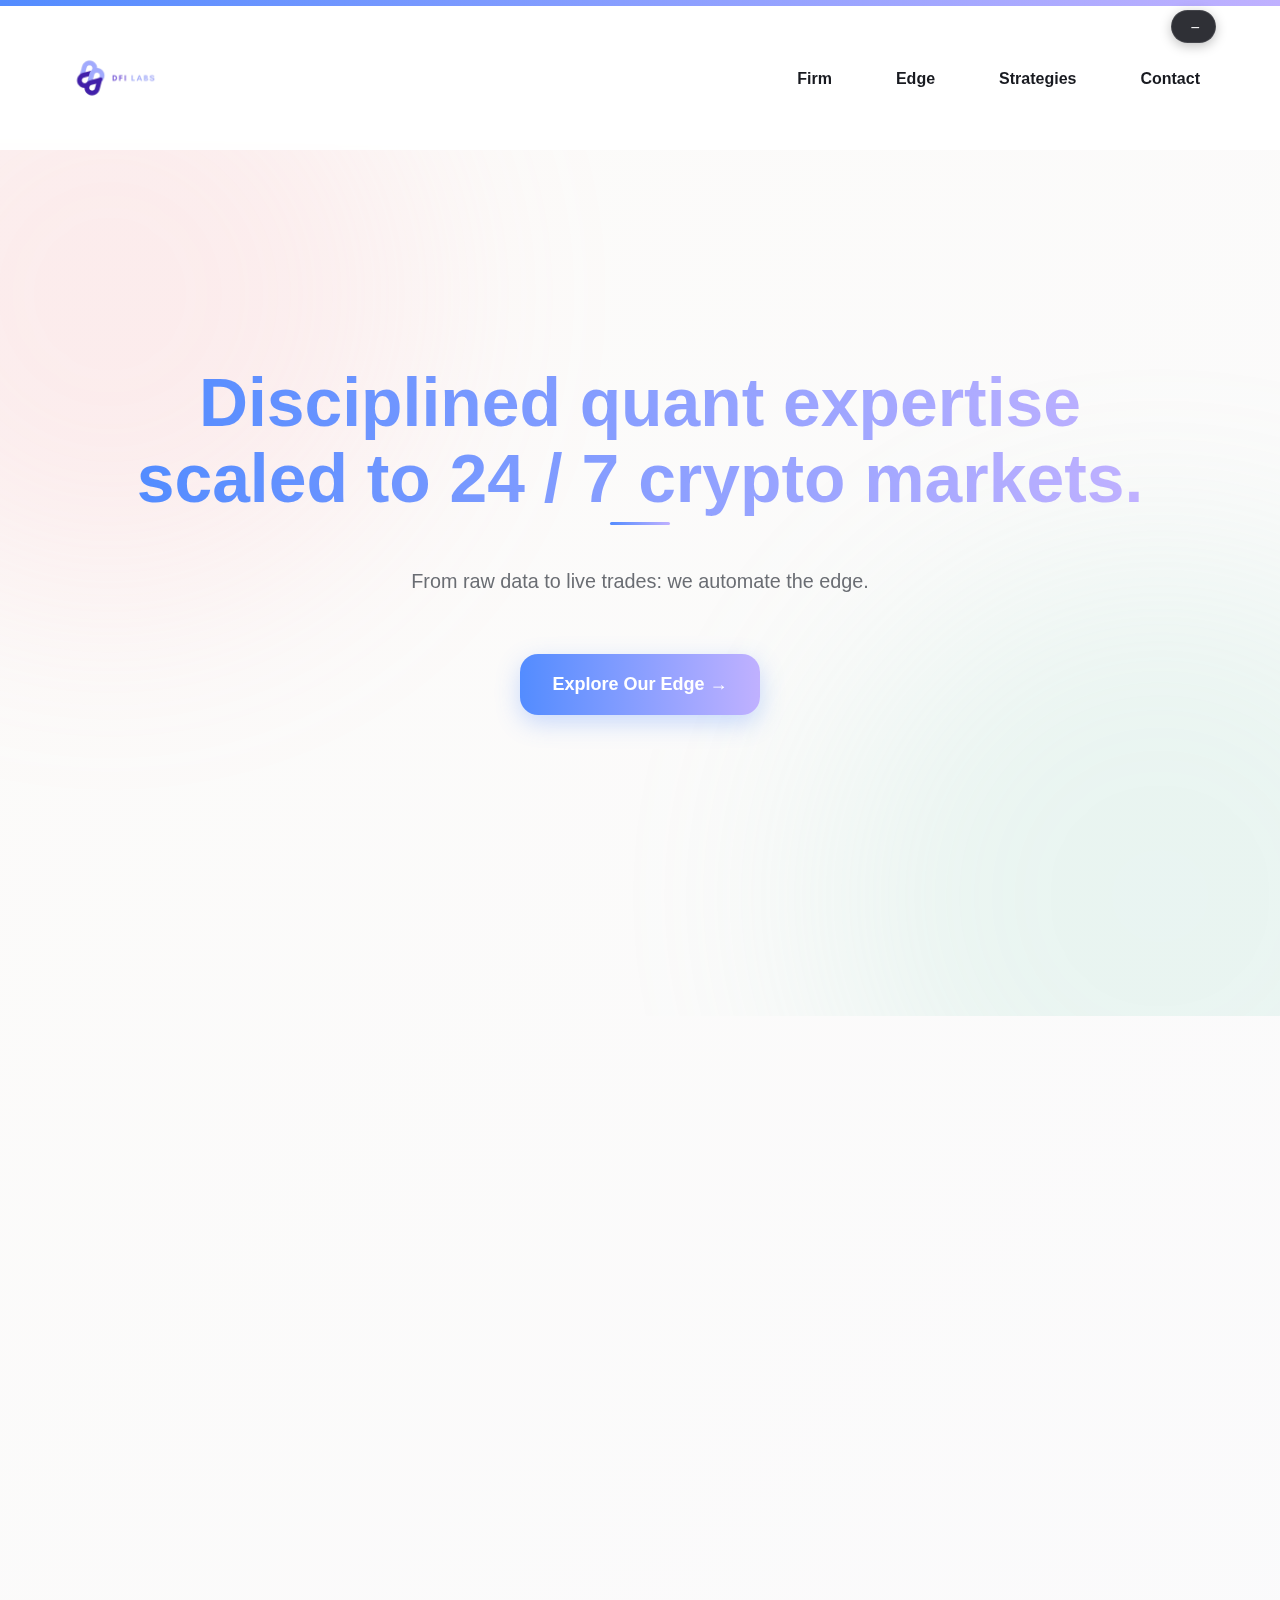
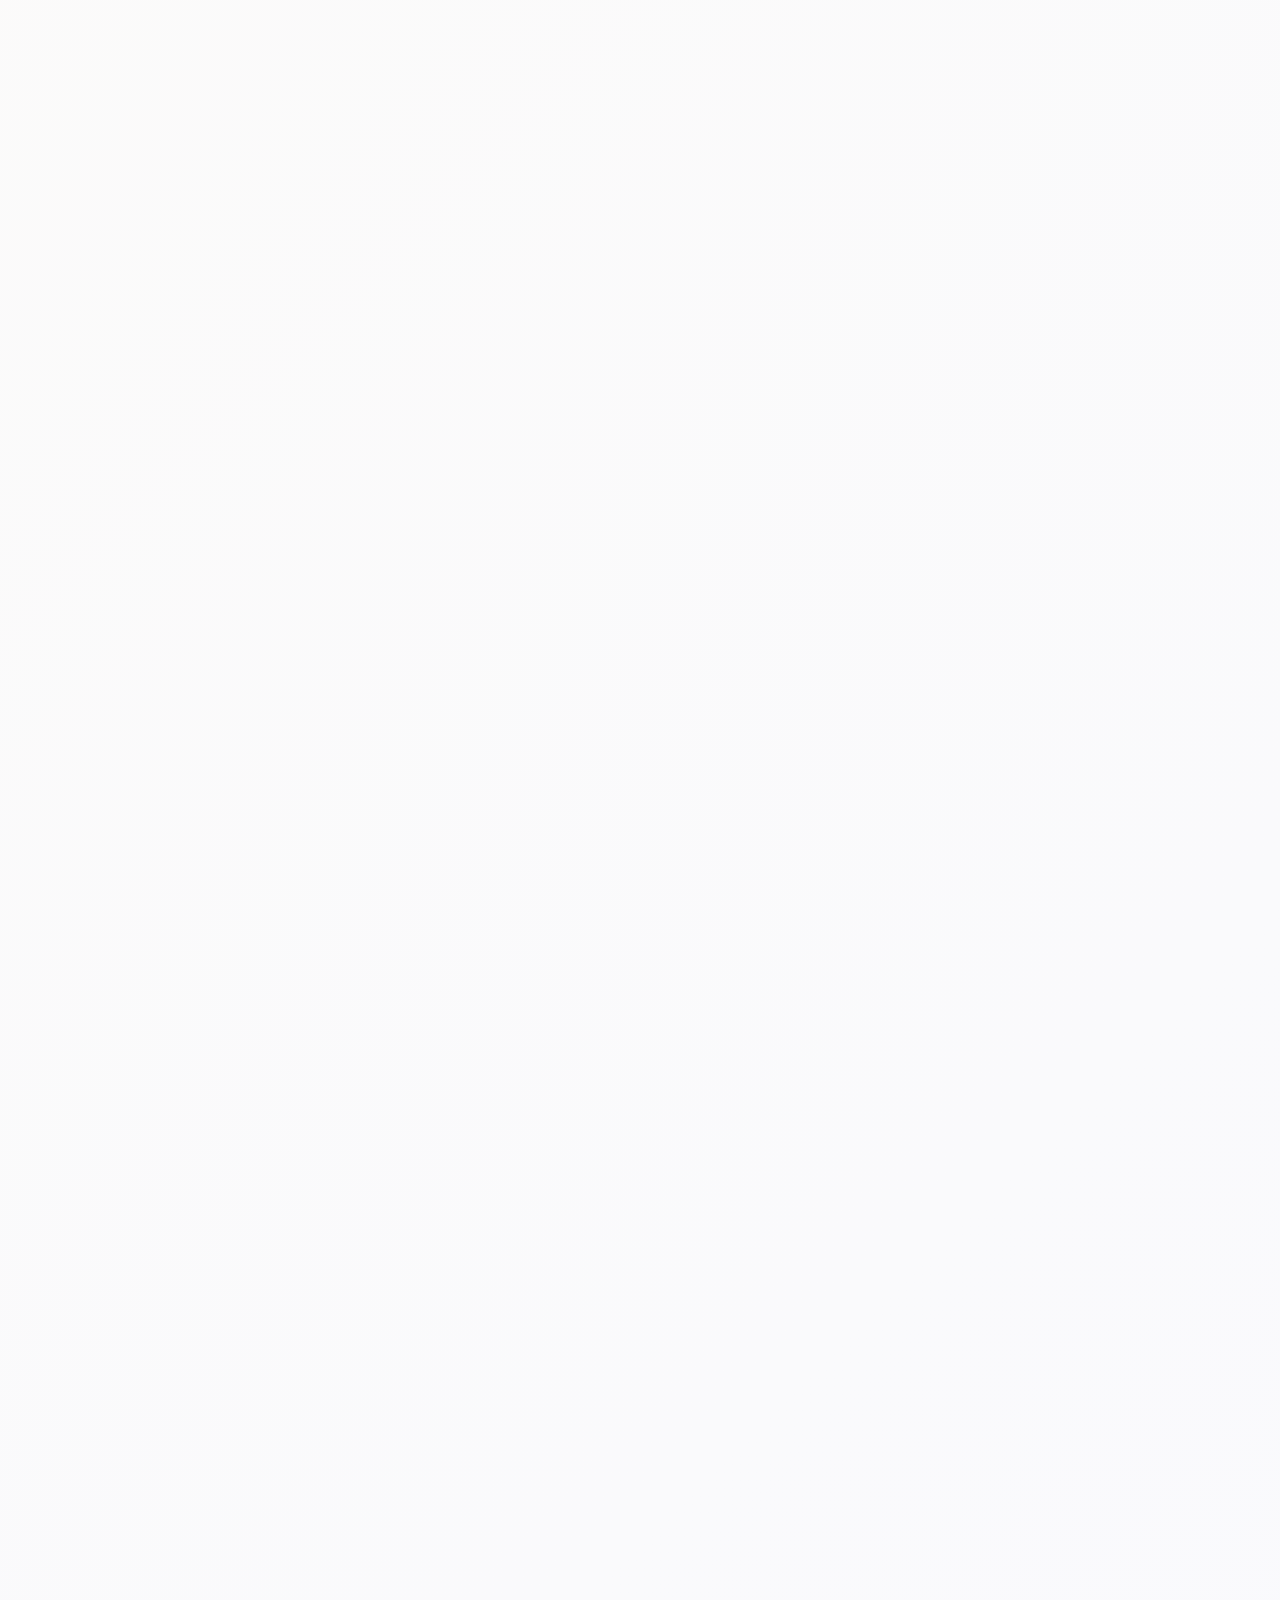
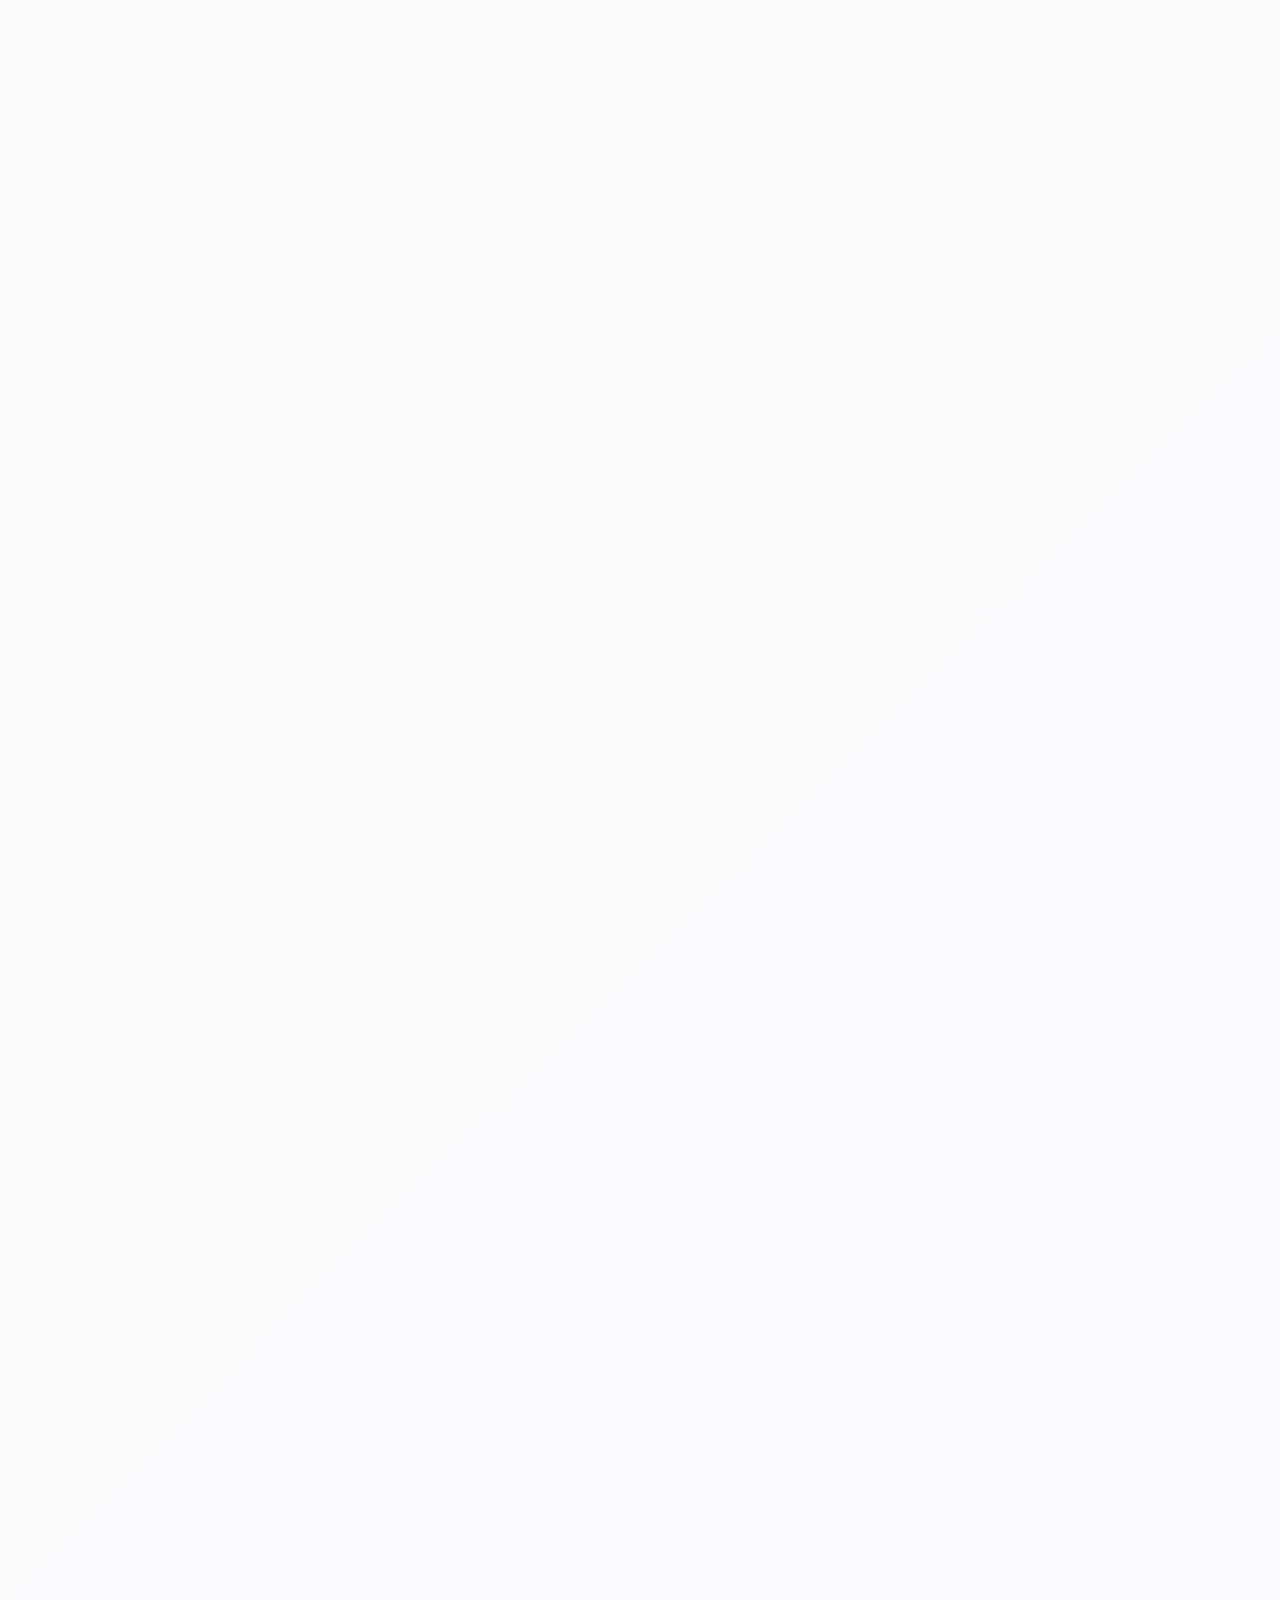
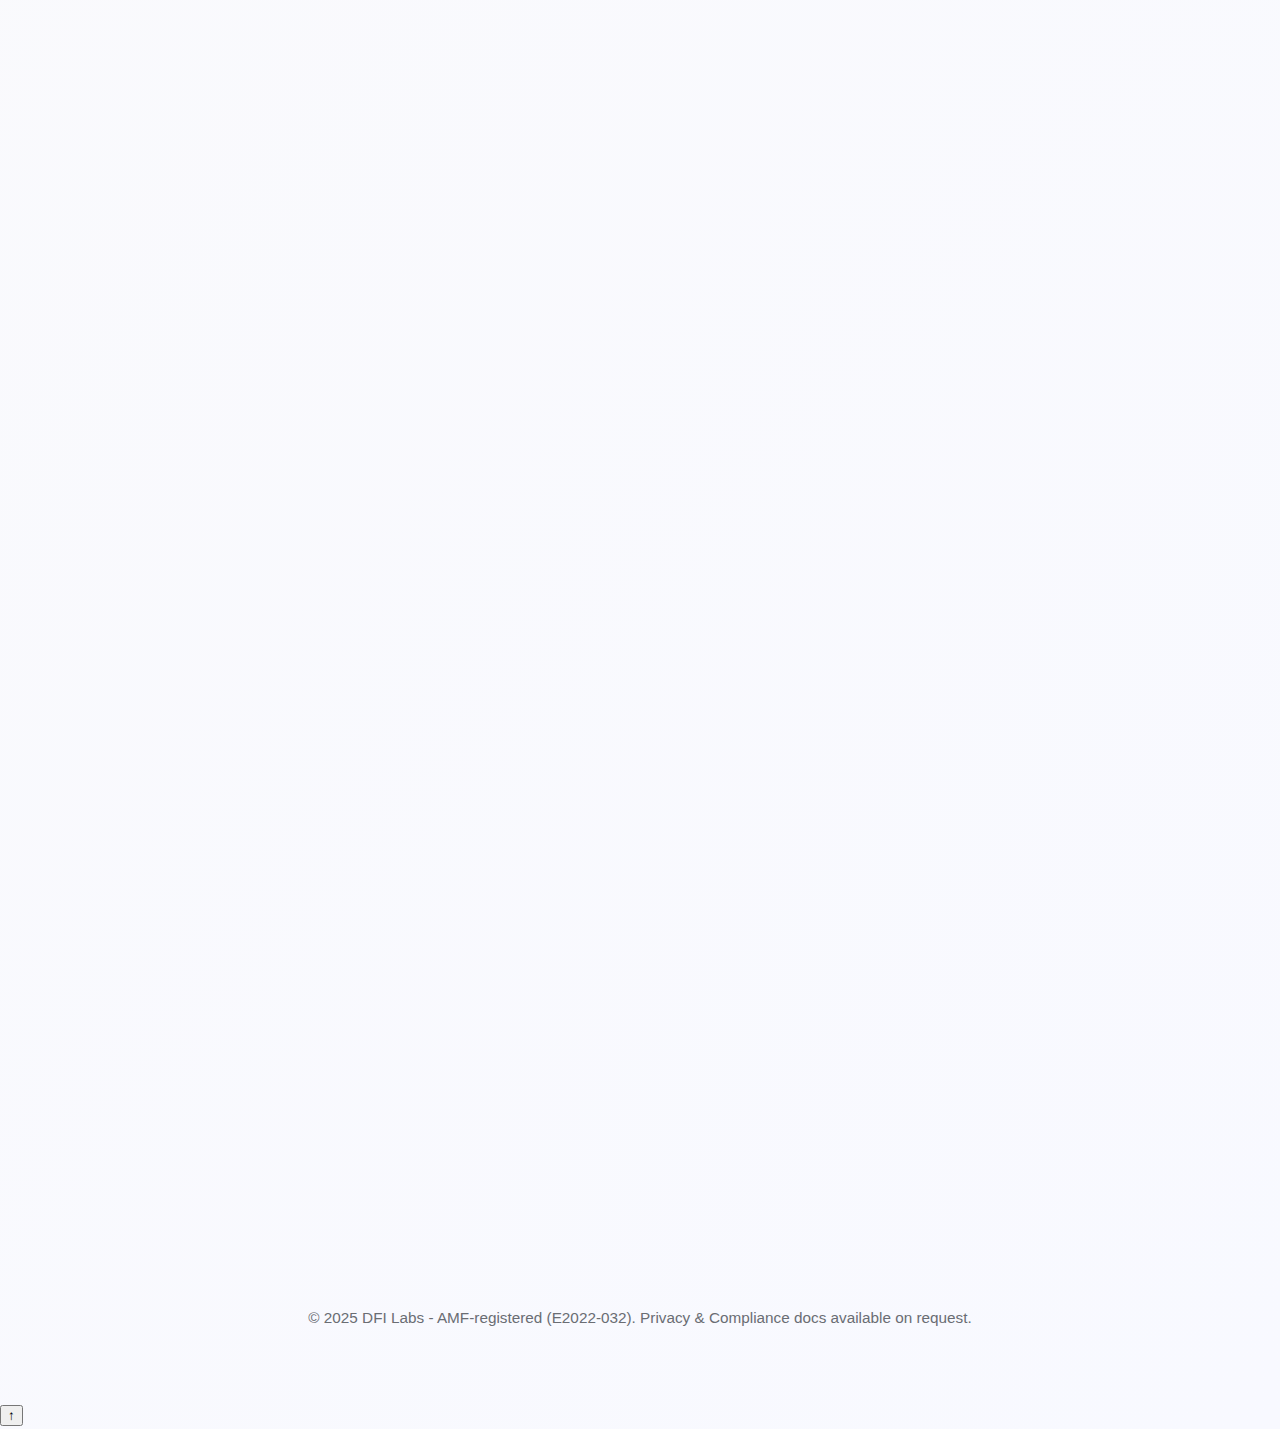
<file: index.html>
<!DOCTYPE html>
<html lang="en">
<head>
<link rel="preconnect" href="https://api.binance.com">
<meta name="theme-color" content="#538CFF">
<link rel="manifest" href="/assets/manifest.webmanifest">
<meta charset="UTF-8">
<title>DFI Labs</title>
<meta name="description" content="DFI Labs – Paris‑based quantitative crypto asset manager delivering disciplined research and 24 / 7 trading expertise.">
<link rel="canonical" href="https://dfi-labs.com/">
<meta property="og:type" content="website">
<meta property="og:url" content="https://dfi-labs.com/">
<meta property="og:title" content="DFI Labs – Quant Crypto Asset Manager">
<meta property="og:description" content="Disciplined quant expertise scaled to 24 / 7 crypto markets.">
<meta property="og:image" content="/assets/img/logo.webp">
<meta name="twitter:card" content="summary_large_image">
<link rel="icon" type="image/png" href="/favicon.ico" sizes="192x192">
<link rel="preload" href="/assets/fonts/inter.woff2" as="font" type="font/woff2" crossorigin>
<link rel="preload" href="/assets/fonts/inter-italic.woff2" as="font" type="font/woff2" crossorigin>
<meta name="viewport" content="width=device-width,initial-scale=1">
<!-- ================================  STYLE  ================================ -->
<style>
/* === FONT & ROOT ======================================================== */
@font-face{font-family:Inter;font-weight:400 700;font-display:swap;
  src:url("/assets/fonts/inter.woff2") format("woff2")}
@font-face{font-family:Inter;font-style:italic;font-weight:400 700;font-display:swap;
  src:url("/assets/fonts/inter-italic.woff2") format("woff2")}
:root{
  --bg:#FCFBF9;--fg:#181A20;--muted:#6A6D73;--radius:18px;
  --c1:#538CFF;--c2:#FF97A4;--c3:#83D6BB;--c4:#C0B1FF;
  --border:#E2DFD8;--depth-sm:0 3px 6px rgba(0,0,0,.05),0 1px 2px rgba(0,0,0,.08);
  --depth-lg:0 14px 34px rgba(0,0,0,.1);
}
html,body{margin:0;background:linear-gradient(135deg,var(--bg) 0%,#f8f9ff 100%);max-width:100%;
  font:18px/1.6 Inter,Arial,sans-serif;color:var(--fg);scroll-behavior:smooth;
  min-height:100vh;overflow-x:hidden;scrollbar-width:thin;scrollbar-color:rgba(83,140,255,.3) transparent}
html::-webkit-scrollbar{width:8px}
html::-webkit-scrollbar-track{background:transparent}
html::-webkit-scrollbar-thumb{background:rgba(83,140,255,.3);border-radius:4px;transition:background .3s ease}
html::-webkit-scrollbar-thumb:hover{background:rgba(83,140,255,.6)}

/* === PRICE CHIP & RIBBON ============================================== */
#ribbon{position:fixed;top:0;left:0;right:0;height:6px;z-index:900;
  background:linear-gradient(90deg,var(--c1),var(--c4));}
#chip{position:fixed;top:10px;right:5%;z-index:901;display:flex;align-items:center;gap:8px;
  padding:8px 16px 8px 20px;border-radius:24px;font:600 15px/1 Inter;
  color:#fff;background:rgba(24,26,32,.9);backdrop-filter:blur(6px);
  box-shadow:0 3px 12px rgba(0,0,0,.25);transition:all .3s cubic-bezier(.4,.75,.4,1);
  cursor:pointer;border:1px solid rgba(255,255,255,.1)}
#chip:hover{transform:translateY(-2px);box-shadow:0 8px 24px rgba(0,0,0,.4);
  background:rgba(24,26,32,.95);border-color:rgba(83,140,255,.3)}
@media(max-width:640px){#chip{right:10px}}
@keyframes bump{0%,100%{transform:scale(1)}40%{transform:scale(1.08)}}
#chip.bump{animation:bump .4s cubic-bezier(.45,.09,.26,1.28)}

/* === NAV =============================================================== */
nav{position:sticky;top:6px;z-index:850;display:flex;align-items:center;
  padding:12px 5%;background:rgba(255,255,255,.9);backdrop-filter:blur(8px)}
nav img{height:120px;transition:all .3s cubic-bezier(.4,.75,.4,1);cursor:pointer}
nav img:hover{transform:scale(1.05);filter:brightness(1.1)}
nav ul{display:flex;gap:32px;margin-left:auto;list-style:none;padding:0;font-weight:600}
nav a{color:var(--fg);position:relative;text-decoration:none;padding:8px 16px;border-radius:8px;
      transition:all .3s cubic-bezier(.4,.75,.4,1);font-size:16px}
nav a:hover{color:var(--c1);background:rgba(83,140,255,.08);transform:translateY(-1px)}
nav a.active{color:var(--c1);background:rgba(83,140,255,.12)}
nav a.active::after{content:"";position:absolute;left:50%;right:50%;bottom:-5px;height:3px;
                    background:linear-gradient(90deg,var(--c1),var(--c4));border-radius:2px;
                    transform:translateX(-50%);transition:all .3s ease}
nav a:hover::after{left:16px;right:16px;transform:none}
#burger{display:none;background:none;border:0;font-size:32px;margin-left:auto}
@media(max-width:680px){#burger{display:block}
  nav ul{position:fixed;inset:0 0 0 auto;width:240px;padding:120px 26px 0;
         flex-direction:column;gap:24px;transform:translateX(100%);
         background:#fff;transition:.35s transform ease;box-shadow:-6px 0 16px rgba(0,0,0,.08)}
  nav ul.show{transform:none}}

/* === HERO ============================================================== */
.hero div{text-align:center;position:relative;z-index:2}
.hero{display:flex;align-items:center;justify-content:center;min-height:88vh;padding:0 5% 80px;
  position:relative;overflow:hidden}
.hero::before,.hero::after{content:"";position:absolute;border-radius:50%;filter:blur(110px);opacity:.14;
  animation:float 6s ease-in-out infinite}
.hero::before{width:620px;height:620px;left:-200px;top:-160px;background:var(--c2);
  animation-delay:-3s}
.hero::after{width:680px;height:680px;right:-220px;bottom:-220px;background:var(--c3)}
@keyframes float{0%,100%{transform:translateY(0px) rotate(0deg)}50%{transform:translateY(-20px) rotate(180deg)}}
.hero h1{font:700 clamp(2.3rem,5.3vw,4.3rem)/1.12 Inter,sans-serif;margin:0;
  background:linear-gradient(90deg,var(--c1),var(--c4));-webkit-background-clip:text;color:transparent;
  opacity:0;transform:translateY(20px);transition:opacity .8s ease,transform .8s ease;
  position:relative}
.hero h1.show{opacity:1;transform:translateY(0)}
.hero h1::after{content:"";position:absolute;bottom:-8px;left:50%;transform:translateX(-50%);
  width:60px;height:3px;background:linear-gradient(90deg,var(--c1),var(--c4));
  border-radius:2px;opacity:0;transition:opacity .8s ease .4s}
.hero h1.show::after{opacity:1}
.hero p{max-width:60ch;margin:48px auto 0;color:var(--muted);
  opacity:0;transform:translateY(16px);transition:opacity .8s ease .15s,transform .8s ease .15s;
  font-size:1.1rem;line-height:1.7}
.hero p.show{opacity:1;transform:translateY(0)}
.hero-cta{opacity:0;transform:translateY(20px);transition:opacity .8s ease .3s,transform .8s ease .3s;
  margin-top:56px}
.hero-cta.show{opacity:1;transform:translateY(0)}
.hero-cta:hover{transform:translateY(-2px);box-shadow:0 12px 32px rgba(83,140,255,.4)!important}

/* === SECTION TEMPLATE ================================================== */
section{padding:140px 5%;transform:translateZ(0);will-change:transform}
section.reveal{opacity:0;transform:translateY(60px) scale(0.98);transition:all 1.2s cubic-bezier(0.25, 0.46, 0.45, 0.94);
  backface-visibility:hidden;perspective:1000px}
section.reveal.show{opacity:1!important;transform:translateY(0) scale(1)!important}
section h2{font:700 clamp(2rem,4vw,3rem)/1.2 Inter,sans-serif;margin:0 0 24px;
  color:var(--fg);position:relative;display:inline-block;transform:translateZ(0)}
section h2 span{font-weight:400;margin-left:12px;opacity:.6}

/* === APPLE-STYLE SCROLL ENHANCEMENTS ================================== */
*{scroll-behavior:smooth}
html{-webkit-overflow-scrolling:touch;scroll-behavior:smooth}
body{overscroll-behavior:contain;scroll-behavior:smooth}

/* Enhanced card animations */
.card{transform:translateZ(0);will-change:transform,box-shadow;backface-visibility:hidden}
.card:hover{transform:translateY(-4px);box-shadow:0 16px 32px rgba(0,0,0,.12),0 8px 16px rgba(0,0,0,.08)}

/* Smooth hero parallax */
.hero{transform:translateZ(0);will-change:transform;backface-visibility:hidden}

/* Enhanced navigation */
nav{transform:translateZ(0);will-change:backdrop-filter,background;backface-visibility:hidden}

/* === EDGE GRID ======================================================== */
.grid{display:grid;gap:44px;margin-top:80px;grid-template-columns:repeat(auto-fit,minmax(340px,1fr))}
.card{background:#fff;border-radius:var(--radius);padding:42px 38px;box-shadow:var(--depth-sm);
  transition:all .4s cubic-bezier(.4,.75,.4,1);position:relative;overflow:hidden;
  border:1px solid rgba(83,140,255,.08)}
.card::before{content:"";position:absolute;top:0;left:0;right:0;height:4px;
  background:linear-gradient(90deg,var(--c1),var(--c4));transform:scaleX(0);
  transition:transform .4s cubic-bezier(.4,.75,.4,1)}
.card:hover{transform:translateY(-12px);box-shadow:0 20px 40px rgba(0,0,0,.12),0 8px 16px rgba(0,0,0,.08);
  border-color:rgba(83,140,255,.2)}
.card:hover::before{transform:scaleX(1)}
.card strong{font-size:21px;display:block;margin-bottom:12px;color:var(--fg);
  transition:color .3s ease}
.card:hover strong{color:var(--c1)}
.card p{transition:color .3s ease}
.card:hover p{color:var(--fg)}
.icon{width:42px;height:42px;margin-bottom:22px;transition:transform .3s ease,filter .3s ease}
.card:hover .icon{transform:scale(1.1);filter:brightness(1.1)}

/* === STRATEGY SUITE - UNIQUE DESIGN ================================== */
.strategies-container{display:flex;flex-direction:column;gap:32px;margin-top:48px;max-width:1200px;margin-left:auto;margin-right:auto}
.strategy-item{display:flex;align-items:center;gap:48px;padding:48px;background:linear-gradient(135deg,rgba(255,255,255,.9),rgba(248,249,255,.9));
  border-radius:24px;border:1px solid rgba(83,140,255,.1);transition:all .4s ease;position:relative;overflow:hidden}
.strategy-item::before{content:"";position:absolute;left:0;top:0;bottom:0;width:6px;
  background:linear-gradient(180deg,var(--c1),var(--c4));transform:scaleY(0);
  transition:transform .4s cubic-bezier(.4,.75,.4,1)}
.strategy-item:hover{transform:translateY(-2px);box-shadow:0 12px 24px rgba(0,0,0,.08);
  border-color:rgba(83,140,255,.2)}
.strategy-item:hover::before{transform:scaleY(1)}
.strategy-icon{width:80px;height:80px;background:linear-gradient(135deg,var(--c1),var(--c4));
  border-radius:20px;display:flex;align-items:center;justify-content:center;
  flex-shrink:0;transition:all .3s ease}
.strategy-icon img{width:40px;height:40px;filter:brightness(0) invert(1)}
.strategy-item:hover .strategy-icon{transform:scale(1.05)}
.strategy-content{flex:1}
.strategy-title{font:700 24px/1.2 Inter,sans-serif;margin:0 0 12px;color:var(--fg);
  transition:color .3s ease}
.strategy-item:hover .strategy-title{color:var(--c1)}
.strategy-desc{font-size:16px;line-height:1.6;color:var(--muted);margin:0;
  transition:color .3s ease}
.strategy-item:hover .strategy-desc{color:var(--fg)}
@media(max-width:768px){
  .strategy-item{flex-direction:column;text-align:center;gap:24px;padding:32px}
  .strategy-item:hover{transform:translateY(-4px)}
}

/* === INVESTMENT CTA =================================================== */
.investment-cta{display:grid;grid-template-columns:2fr 1fr;gap:60px;max-width:1200px;margin:60px auto 0;
  background:linear-gradient(135deg,rgba(255,255,255,.95),rgba(248,249,255,.95));
  border-radius:24px;padding:60px;box-shadow:0 16px 48px rgba(0,0,0,.08);
  border:1px solid rgba(83,140,255,.1)}
.cta-content h3{font:700 32px/1.2 Inter,sans-serif;margin:0 0 20px;color:var(--fg)}
.cta-content p{font-size:18px;line-height:1.6;color:var(--muted);margin:0 0 40px;max-width:500px}
.cta-actions{display:flex;gap:20px;flex-wrap:wrap}
.primary-btn{display:inline-block;padding:16px 32px;background:linear-gradient(90deg,var(--c1),var(--c4));
  color:#fff;text-decoration:none;border-radius:var(--radius);font-weight:600;font-size:16px;
  transition:all .3s ease;box-shadow:0 8px 24px rgba(83,140,255,.3)}
.primary-btn:hover{transform:translateY(-2px);box-shadow:0 12px 32px rgba(83,140,255,.4)}
.secondary-btn{display:inline-block;padding:16px 32px;border:2px solid var(--c1);color:var(--c1);
  text-decoration:none;border-radius:var(--radius);font-weight:600;font-size:16px;
  transition:all .3s ease}
.secondary-btn:hover{background:var(--c1);color:#fff;transform:translateY(-2px)}
.contact-info{display:flex;flex-direction:column;gap:32px;justify-content:center}
.info-item strong{display:block;font-size:16px;color:var(--fg);margin-bottom:8px;font-weight:600}
.info-item p{font-size:15px;color:var(--muted);margin:0;line-height:1.5}
@media(max-width:768px){
  .investment-cta{grid-template-columns:1fr;gap:40px;padding:40px;margin:40px 20px 0}
  .cta-actions{flex-direction:column}
  .cta-content h3{font-size:28px}
}

/* === TEAM GRID ========================================================= */
.team{display:grid;gap:40px;grid-template-columns:repeat(auto-fit,minmax(300px,1fr));margin-top:60px;
  max-width:1400px;margin-left:auto;margin-right:auto;position:relative}
.team::before{content:"";position:absolute;top:-40px;left:-40px;right:-40px;bottom:-40px;
  background:radial-gradient(circle at 20% 80%,rgba(83,140,255,.03) 0%,transparent 50%),
             radial-gradient(circle at 80% 20%,rgba(192,177,255,.03) 0%,transparent 50%);
  border-radius:32px;z-index:-1}
.member{text-align:center;opacity:0;transform:translateY(30px);transition:.9s opacity,.9s transform;
  padding:32px 24px;border-radius:24px;background:linear-gradient(135deg,rgba(255,255,255,.95),rgba(248,249,255,.95));
  box-shadow:0 8px 32px rgba(0,0,0,.08);transition:all .4s cubic-bezier(.4,.75,.4,1);
  border:1px solid rgba(83,140,255,.08);position:relative;overflow:hidden}
.member::before{content:"";position:absolute;top:0;left:0;right:0;height:4px;
  background:linear-gradient(90deg,var(--c1),var(--c4));transform:scaleX(0);
  transition:transform .4s cubic-bezier(.4,.75,.4,1)}
.member:hover{transform:translateY(-4px);box-shadow:0 12px 24px rgba(0,0,0,.1);
  border-color:rgba(83,140,255,.2)}
.member:hover::before{transform:scaleX(1)}
.member.show{opacity:1;transform:none}
.member img{width:140px;height:140px;border-radius:50%;object-fit:cover;filter:grayscale(100%);
  box-shadow:0 8px 24px rgba(0,0,0,.15);margin-bottom:20px;transition:all .4s ease;
  border:4px solid transparent;position:relative}
.member img::after{content:"";position:absolute;inset:-4px;border-radius:50%;
  background:linear-gradient(45deg,var(--c1),var(--c4));z-index:-1;opacity:0;
  transition:opacity .3s ease}
.member:hover img{transform:scale(1.03);
  border-color:rgba(83,140,255,.3);box-shadow:0 8px 20px rgba(83,140,255,.15)}
.member:hover img::after{opacity:1}
#yuval{object-position:50% 22%}
#flavien{object-position:50% 30%}
#leo{object-position:50% 28%}
#louis{object-position:50% 26%}
#olivier{object-position:50% 38%}
#hadrien{object-position:50% 30%}
.member h3{font:700 22px/1.2 Inter,sans-serif;margin:0 0 8px;color:var(--fg);
  transition:color .3s ease;letter-spacing:-0.02em}
.member:hover h3{color:var(--c1)}
.member p{font-size:16px;color:var(--muted);transition:color .3s ease;font-weight:500;
  margin:0 0 12px}
.member:hover p{color:var(--fg)}
.member .bio{font-size:15px;color:var(--muted);line-height:1.5;margin-top:8px;
  transition:color .3s ease;max-width:280px;margin-left:auto;margin-right:auto}
.member:hover .bio{color:var(--fg)}
.member.founder{background:linear-gradient(135deg,rgba(83,140,255,.05),rgba(192,177,255,.05));
  border:2px solid rgba(83,140,255,.15);transform:scale(1.02)}
.member.founder::before{background:linear-gradient(90deg,var(--c1),var(--c4),var(--c1));
  background-size:200% 100%;animation:shimmer 3s ease-in-out infinite}
@keyframes shimmer{0%,100%{background-position:200% 0}50%{background-position:-200% 0}}
.member.founder:hover{transform:translateY(-12px) scale(1.02)}

/* === RISK & GOVERNANCE CARD =========================================== */
.card.risk-governance{background:#fff;border-radius:var(--radius);padding:42px 38px;box-shadow:var(--depth-sm);
  transition:transform .3s cubic-bezier(.4,.75,.4,1),box-shadow .3s}
.card.risk-governance:hover{transform:translateY(-8px);box-shadow:var(--depth-lg)}
.card.risk-governance strong{font-size:21px;display:block;margin-bottom:12px}
.card.risk-governance p{font-size:1rem;color:var(--muted);}
#yuval{object-position:50% 22%}#flavien{object-position:50% 30%}#leo{object-position:50% 28%}#louis{object-position:50% 26%}#olivier{object-position:50% 38%}#hadrien{object-position:50% 30%}
#yuval{object-position:50% 22%}#flavien{object-position:50% 30%}#leo{object-position:50% 28%}#louis{object-position:50% 26%}#olivier{object-position:50% 38%}#hadrien{object-position:50% 30%}
</style>
<link rel="stylesheet" href="css/style.css"></head>
<body>
<!-- ================= PRICE CHIP + RIBBON ============================== -->
<div id="ribbon"></div>
<div id="chip"><span id="btc">–</span></div>

<!-- ================= NAVIGATION ======================================= -->
<nav>
  <img loading="lazy" src="/assets/img/logo.webp" alt="DFI Labs logo">
  <button id="burger" aria-label="menu">☰</button>
  <ul id="nav">
    <li><a href="#firm">Firm</a></li><li><a href="#edge">Edge</a></li>
    <li><a href="#suite">Strategies</a></li><li><a href="#contact">Contact</a></li>
  </ul>
</nav>

<!-- ================= HERO ============================================ -->
<header class="hero">
  <div>
    <h1 class="reveal show">Disciplined quant expertise<br>scaled to 24 / 7 crypto markets.</h1>
    <p class="reveal show">From raw data to live trades: we automate the edge.</p>
    <a href="#contact" class="hero-cta reveal show" style="display:inline-block;padding:16px 32px;
       background:linear-gradient(90deg,var(--c1),var(--c4));color:#fff;text-decoration:none;
       border-radius:var(--radius);font-weight:600;transition:all .3s ease;
       box-shadow:0 8px 24px rgba(83,140,255,.3)">
      Explore Our Edge →
    </a>
  </div>
</header>

<main>
<!-- ===== Firm ========================================================= -->
<section id="firm" class="reveal">
  <h2>Who We Are <span style="color:var(--muted);font-size:28px">01.</span></h2>
  <p style="max-width:62ch">DFI Labs is a Paris-based crypto asset manager established in 2019. We deliver institutional-grade risk governance, in-house technology and performance-driven research.</p>
</section>

<!-- ===== Edge ========================================================= -->
<section id="edge" class="reveal">
  <h2>Our Edge <span style="color:var(--muted);font-size:28px">02.</span></h2>
  <div class="grid">
    <div class="card reveal">
      <img class="icon" loading="lazy" src="assets/icons/alpha.svg?v=4" alt="" />
      <strong>Alpha-Discovery Expertise</strong>
      <p>25 + years of systematic research turning raw crypto data into repeatable trading edge.</p>
    </div>
    <div class="card reveal">
      <img class="icon" loading="lazy" src="assets/icons/research.svg?v=4" alt="" />
      <strong>Research Engine</strong><p>Factor & ML models validated on our proprietary back-test grid.</p>
    </div>
    <div class="card reveal">
      <img class="icon" loading="lazy" src="assets/icons/execution.svg?v=4" alt="" />
      <strong>24 / 7 Execution</strong><p>Low-latency smart router that prioritises maker liquidity and streams real-time risk metrics.</p>
    </div>
    <!-- ===== Risk & Governance Card (Fits with Other Cards) ============ -->
    <div class="card risk-governance reveal">
      <img class="icon" loading="lazy" src="assets/icons/risk.svg?v=4" alt="" />
      <strong>Risk & Governance</strong>
      <p>AMF‑registered; proactive exchange‑exit playbook (FTX 2022).</p>
    </div>
  </div>
</section>

<!-- ===== Strategy Suite ============================================== -->
<section id="suite" class="reveal">
  <h2>Strategy Suite <span style="color:var(--muted);font-size:28px">03.</span></h2>
  <div class="strategies-container">
    <div class="strategy-item reveal">
      <div class="strategy-icon">
        <img loading="lazy" src="assets/icons/vision.svg?v=4" alt="" />
      </div>
      <div class="strategy-content">
        <h3 class="strategy-title">Vision - Directional</h3>
        <p class="strategy-desc">Selective long exposure with dynamic hedging powered by factor & sentiment regimes.</p>
      </div>
    </div>
    <div class="strategy-item reveal">
      <div class="strategy-icon">
        <img loading="lazy" src="assets/icons/descartes.svg?v=4" alt="" />
      </div>
      <div class="strategy-content">
        <h3 class="strategy-title">Descartes - Market-Neutral</h3>
        <p class="strategy-desc">Cross-sectional long-short harvesting dispersion across 100 + liquid tokens.</p>
      </div>
    </div>
    <div class="strategy-item reveal">
      <div class="strategy-icon">
        <img loading="lazy" src="assets/icons/smartarb.svg?v=4" alt="" />
      </div>
      <div class="strategy-content">
        <h3 class="strategy-title">SmartArb - Delta-Neutral</h3>
        <p class="strategy-desc">Basis capture between futures/perps and spot pairs for low-volatility yield.</p>
      </div>
    </div>
  </div>
</section>

<!-- ===== Leadership  ================================================== -->
<section class="reveal">
  <h2>Leadership <span style="color:var(--muted);font-size:28px">04.</span></h2>
  <div class="team">
    <div class="member">
      <img loading="lazy" id="louis" id="louis" id="louis" src="/img/team/louis.webp" id="louis"    alt="Louis Benassy">
      <h3>Louis Benassy</h3><p>COO</p>
      <p class="bio">Crypto-asset specialist; co-founded Chainvest (2017). MSc/BSc Finance, Cass &amp; NUS.</p>
    </div>
    <div class="member founder">
      <img loading="lazy" id="olivier" id="olivier" id="olivier" src="/img/team/olivier.webp" id="olivier"  alt="Olivier Chevillon">
      <h3>Olivier Chevillon</h3><p>Founder &amp; CIO</p>
      <p class="bio">20 + years managing quantitative strategies for tier-1 hedge funds. MBA INSEAD, MSc ENSAE.</p>
    </div>
    <div class="member">
      <img loading="lazy" id="hadrien" id="hadrien" id="hadrien" src="/img/team/hadrien.webp" id="hadrien"  alt="Hadrien Darmon">
      <h3>Hadrien Darmon</h3><p>CTO &amp; Quant</p>
      <p class="bio">Principal PM at Method Investments. CentraleSupélec &amp; Paris-Assas.</p>
    </div>
    <div class="member">
      <img loading="lazy" id="yuval" id="yuval" id="yuval" src="/img/team/yuval.webp" id="yuval"    alt="Yuval Reisman">
      <h3>Yuval Reisman</h3><p>Advisor</p>
      <p class="bio">CEO/co-founder of YRD (market-neutral crypto fund). ex-CEO Hone Capital. MBA INSEAD.</p>
    </div>
    <div class="member">
      <img loading="lazy" id="flavien" id="flavien" id="flavien" src="/img/team/flavien.webp" id="flavien"  alt="Flavien Gelineau">
      <h3>Flavien Gelineau</h3><p>Advisor</p>
      <!-- Deployment trigger -->
      <p class="bio">Data-science &amp; ML expert (top 1 % Kaggle).<br>Ex-Google; ENSTA ParisTech.</p>
    </div>
    <div class="member">
      <img loading="lazy" id="leo" id="leo" id="leo" src="/img/team/leo.webp" id="leo"      alt="Leo Rene">
      <h3>Leo Rene</h3><p>Quant Researcher</p>
      <p class="bio">Data &amp; ML-focused; Researcher at Qube.<br>ENSAE &amp; École Polytechnique.</p>
    </div>
  </div>
</section>

<!-- ===== Contact ====================================================== -->
<section id="contact" class="reveal">
  <h2>Investment Inquiry <span style="color:var(--muted);font-size:28px">05.</span></h2>
  <div class="investment-cta">
    <div class="cta-content">
      <h3>Ready to explore institutional crypto strategies?</h3>
      <p>Connect with our team to discuss investment opportunities, risk management, and portfolio allocation strategies tailored to your institutional needs.</p>
      <div class="cta-actions">
        <a href="mailto:hello@dfi-labs.com?subject=Investment Consultation Request&body=Hello DFI Labs team,%0D%0A%0D%0AI am interested in scheduling a consultation to discuss institutional crypto investment opportunities.%0D%0A%0D%0APlease let me know your availability.%0D%0A%0D%0ABest regards," class="primary-btn">Schedule Consultation</a>
        <a href="mailto:hello@dfi-labs.com?subject=General Inquiry&body=Hello DFI Labs team,%0D%0A%0D%0AI would like to learn more about your services.%0D%0A%0D%0APlease provide additional information.%0D%0A%0D%0ABest regards," class="secondary-btn">General Inquiry</a>
      </div>
    </div>
    <div class="contact-info">
      <div class="info-item">
        <strong>Investment Team</strong>
        <p>hello@dfi-labs.com</p>
      </div>
      <div class="info-item">
        <strong>Office</strong>
        <p>14 Avenue du Général-de-Gaulle<br>94160 Saint-Mandé, France</p>
      </div>
    </div>
  </div>
</section>
</main>

<footer style="padding:56px 5% 70px;text-align:center;font-size:.85rem;color:var(--muted)">
  © 2025 DFI Labs - AMF-registered (E2022-032). Privacy &amp; Compliance docs available on request.
</footer>
<button id="toTop" aria-label="Back to top">↑</button>

<!-- ================= SCRIPT ========================================== -->
<script defer>
/* ==== BTC price / ribbon ============================================ */
(function(){
  const chip=document.getElementById('chip'),price=document.getElementById('btc'),rib=document.getElementById('ribbon');
  let last=null;
  async function tick(){
    try{
      const j=await fetch('https://api.binance.com/api/v3/ticker/24hr?symbol=BTCUSDT').then(r=>r.json());
      const p=Math.round(+j.lastPrice),pc=+j.priceChangePercent;
      if(p!==last){last=p;chip.classList.add('bump');chip.addEventListener('animationend',()=>chip.classList.remove('bump'),{once:true})}
      price.textContent=`฿ ${p.toLocaleString()}  ${pc>0?'+':''}${pc.toFixed(2)}%`;
      price.style.color=pc>0?'#19c37d':'#ff6464';
      rib.style.background=pc>0?'linear-gradient(90deg,var(--c3),var(--c1))':'linear-gradient(90deg,var(--c2),var(--c1))';
    }catch(e){}
    setTimeout(tick,6000);
  }
  tick();
})();

/* ==== burger ========================================================= */
const burger=document.getElementById('burger'),nav=document.getElementById('nav');
burger&&burger.addEventListener('click',()=>nav.classList.toggle('show'));

/* ==== scroll spy / back-to-top ====================================== */
const links=[...document.querySelectorAll('nav a')],topBtn=document.getElementById('toTop');
addEventListener('scroll',()=>{
  const y=scrollY+110;
  links.forEach(l=>{
    const s=document.querySelector(l.getAttribute('href'));
    if(!s)return;
    l.classList.toggle('active',s.offsetTop<=y&&s.offsetTop+s.offsetHeight>y);
  });
  topBtn.classList.toggle('show',scrollY>600);
});
topBtn.onclick=()=>scrollTo({top:0,behavior:'smooth'});

/* ==== reveal on scroll ============================================== */
const revealEls=[...document.querySelectorAll('.reveal,.card,.member')];
const ob=new IntersectionObserver((es)=>es.forEach(e=>{
  if(e.isIntersecting){e.target.classList.add('show');ob.unobserve(e.target)}
}),{threshold:.18});
revealEls.forEach(el=>ob.observe(el));

/* ==== staggered team member animations ============================== */
const teamObserver=new IntersectionObserver((entries)=>{
  entries.forEach(entry=>{
    if(entry.isIntersecting){
      const members=entry.target.querySelectorAll('.member');
      members.forEach((member,index)=>{
        setTimeout(()=>member.classList.add('show'),index*150);
      });
      teamObserver.unobserve(entry.target);
    }
  });
},{threshold:.1});
const teamSection=document.querySelector('.team');
if(teamSection)teamObserver.observe(teamSection);

/* ==== hero animations ============================================== */
// Show hero content immediately on load
window.addEventListener('load',()=>{
  const heroElements=document.querySelectorAll('.hero .reveal');
  heroElements.forEach((el,index)=>{
    setTimeout(()=>el.classList.add('show'),index*100);
  });
});

// Also show hero content immediately if already loaded
document.addEventListener('DOMContentLoaded',()=>{
  const heroElements=document.querySelectorAll('.hero .reveal');
  heroElements.forEach((el,index)=>{
    setTimeout(()=>el.classList.add('show'),index*100);
  });
});

/* ==== Apple-style smooth scrolling ================================= */
let isScrolling=false;
let scrollTimeout;
let lastScrollY=0;
let scrollVelocity=0;
let scrollMomentum=0;

// Enhanced scroll behavior
function handleScroll(){
  const currentScrollY=window.scrollY;
  const scrollDelta=currentScrollY-lastScrollY;
  
  // Calculate scroll velocity for momentum
  scrollVelocity=scrollDelta;
  lastScrollY=currentScrollY;
  
  // Add very subtle parallax to hero background
  const hero=document.querySelector('.hero');
  if(hero){
    const parallaxOffset=currentScrollY*0.1;
    hero.style.transform=`translateY(${parallaxOffset}px)`;
  }
  
  // Enhanced navigation blur effect
  const nav=document.querySelector('nav');
  if(nav){
    const blurAmount=Math.min(currentScrollY/100,10);
    nav.style.backdropFilter=`blur(${8+blurAmount}px)`;
    nav.style.background=`rgba(255,255,255,${0.9+blurAmount/100})`;
  }
  
  // Smooth reveal animations with momentum
  const revealElements=document.querySelectorAll('.reveal:not(.show)');
  revealElements.forEach(el=>{
    const rect=el.getBoundingClientRect();
    const windowHeight=window.innerHeight;
    if(rect.top<windowHeight*0.8){
      el.style.transition='all 0.8s cubic-bezier(0.25, 0.46, 0.45, 0.94)';
      el.classList.add('show');
    }
  });
  
  // Clear timeout and set new one
  clearTimeout(scrollTimeout);
  scrollTimeout=setTimeout(()=>{
    isScrolling=false;
  },150);
}

// Light momentum scrolling (disabled for now to fix speed issues)
function applyMomentumScroll(){
  // Disabled to prevent slow scrolling
  return;
}

// Enhanced scroll event with throttling
let ticking=false;
function requestTick(){
  if(!ticking){
    requestAnimationFrame(()=>{
      handleScroll();
      ticking=false;
    });
    ticking=true;
  }
}

// Add scroll event listeners
window.addEventListener('scroll',requestTick,{passive:true});

// Touch momentum for mobile
let touchStartY=0;
let touchStartTime=0;
window.addEventListener('touchstart',(e)=>{
  touchStartY=e.touches[0].clientY;
  touchStartTime=Date.now();
},{passive:true});

window.addEventListener('touchend',(e)=>{
  const touchEndY=e.changedTouches[0].clientY;
  const touchEndTime=Date.now();
  const touchDuration=touchEndTime-touchStartTime;
  const touchDistance=touchStartY-touchEndY;
  
  if(touchDuration<300&&Math.abs(touchDistance)>50){
    const momentum=touchDistance*0.3;
    const targetScroll=window.scrollY+momentum;
    
    window.scrollTo({
      top:Math.max(0,Math.min(targetScroll,document.body.scrollHeight-window.innerHeight)),
      behavior:'smooth'
    });
  }
},{passive:true});
</script>

</body>
</html>
</file>
<file: css/style.css>
.team-avatar{border-radius:50%;background:#fff;border:1px solid #e5e5e5;}

img[src^="/img/team/"]{border-radius:50%;background:#fff;border:1px solid #e5e5e5;}
/* ───── Contact panel ───── */
#contact            {max-width:540px;margin:6rem auto;padding:3rem 2rem;
                     background:#F8F8FF;border-radius:20px;
                     box-shadow:0 12px 35px hsl(230 25% 15%/.07);}
#contact h3         {margin:0 0 2rem;text-align:center;
                     font-size:clamp(1.6rem,2vw+1rem,2.1rem);}
#contact form       {display:grid;gap:1rem}
#contact input,
#contact textarea   {width:100%;padding:.75rem 1rem;border:1px solid #ccc;
                     border-radius:8px;font:inherit}
#contact textarea   {min-height:130px;resize:vertical}
#contact button     {justify-self:end;
                     background:#A2ABFF;color:#fff;font-weight:600;
                     padding:.7rem 1.6rem;border:0;border-radius:8px;
                     cursor:pointer;transition:background .2s}
#contact button:hover{background:#8c95ff}

/* Two‑column on wide screens */
@media (min-width:768px){
  #contact form                {grid-template-columns:1fr 1fr;
                                grid-template-areas:"name  email"
                                                    "message message"
                                                    ".      button";}
  #contact input[name="name"]  {grid-area:name}
  #contact input[name="email"] {grid-area:email}
  #contact textarea            {grid-area:message}
  #contact button              {grid-area:button}
}
</file>
